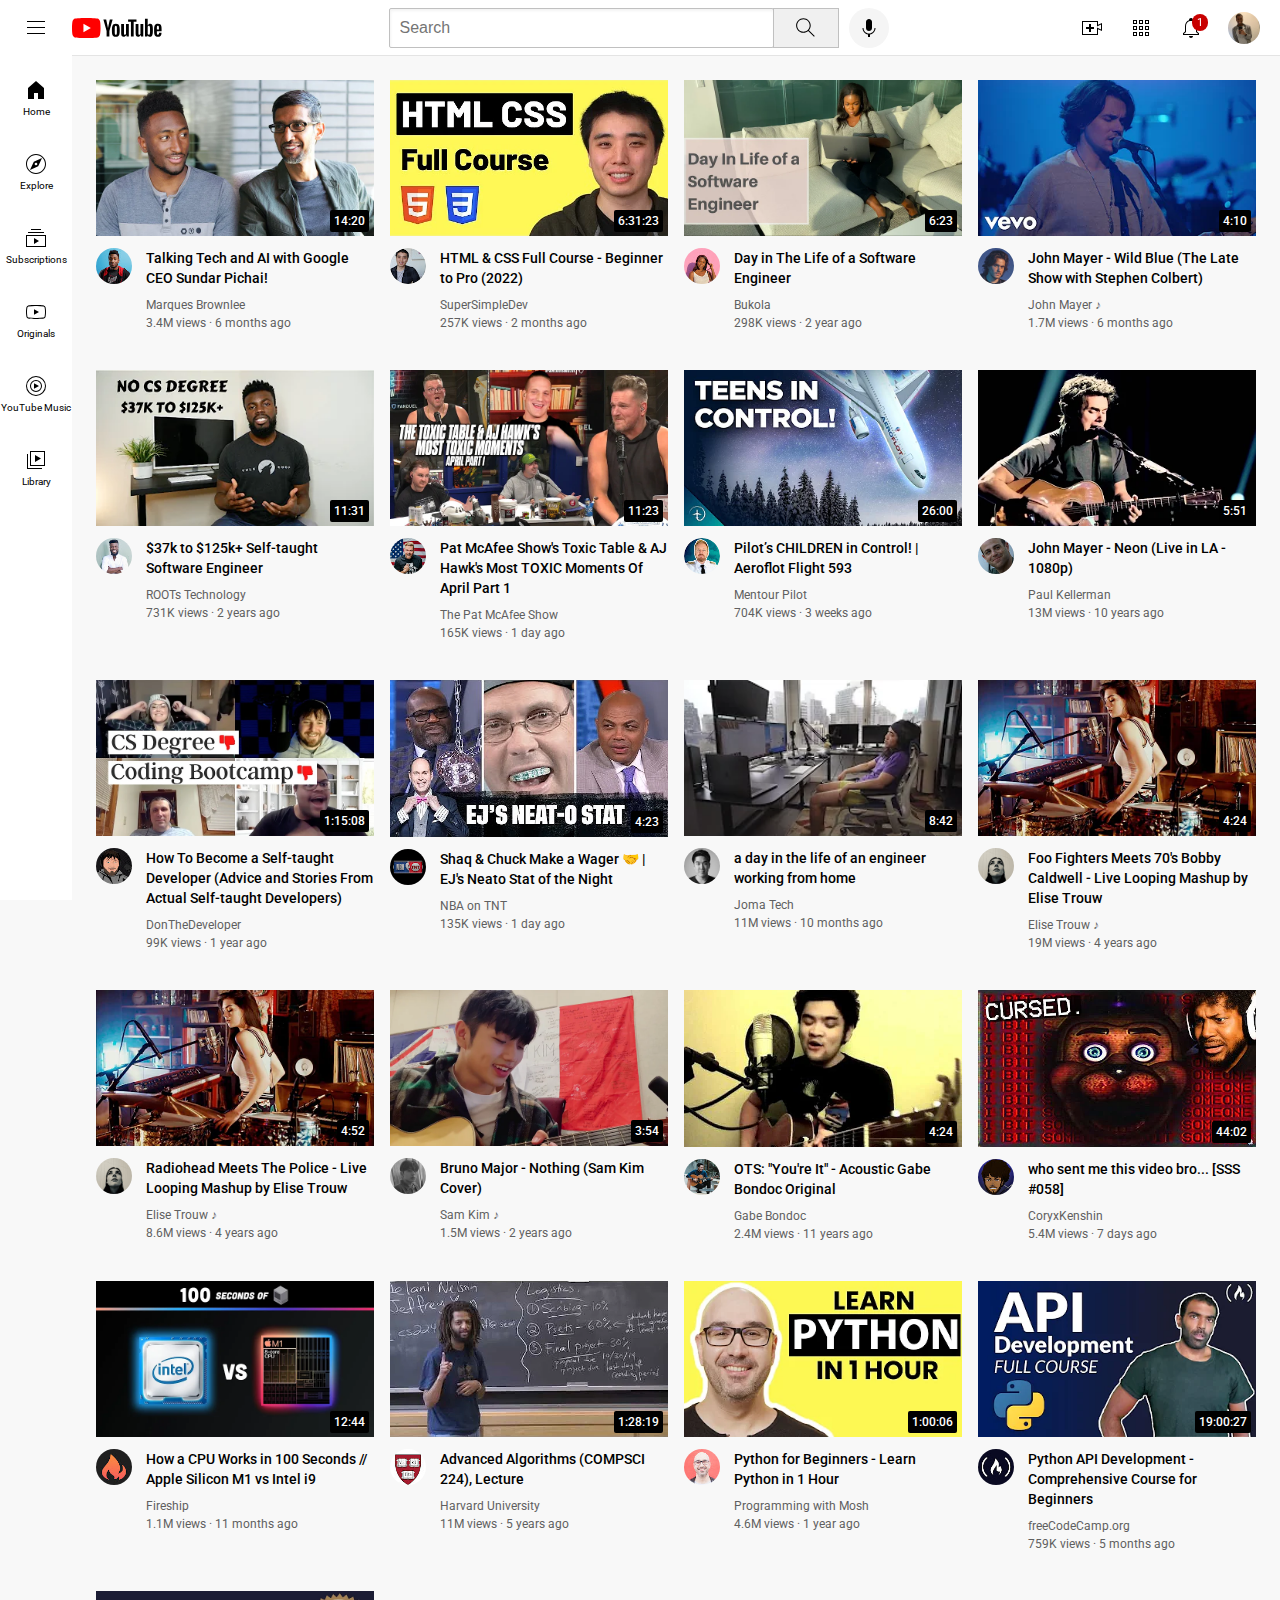
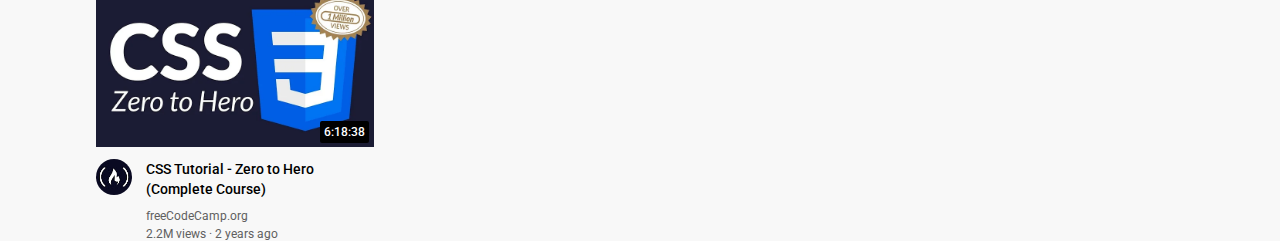
<file: index.html>
<!DOCTYPE html>
<html>
  <head>
    <title>YouTube.com Clone</title>

    <link rel="preconnect" href="https://fonts.googleapis.com">
    <link rel="preconnect" href="https://fonts.gstatic.com" crossorigin>
    <link href="https://fonts.googleapis.com/css2?family=Roboto:wght@400;500;700&display=swap" rel="stylesheet">

    <link rel="stylesheet" href="styles/general.css">
    <link rel="stylesheet" href="styles/header.css">
    <link rel="stylesheet" href="styles/video.css">
    <link rel="stylesheet" href="styles/sidebar.css">
  </head>
  <body>
    <header class="header">
      <div class="left-section">
        <img class="hamburger-menu" src="icons/hamburger-menu.svg">
        <img class="youtube-logo" src="icons/youtube-logo.svg">
      </div>
      <div class="middle-section">
        <input class="search-bar" type="text" placeholder="Search">
        <button class="search-button">
          <img class="search-icon" src="icons/search.svg">
          <div class="tooltip">Search</div>
        </button>
        <!-- Put position absolute inside position relative -->
        <button class="voice-search-button">
          <img class="voice-search-icon" src="icons/voice-search-icon.svg">
          <div class="tooltip">Search with your voice</div>
        </button>
      </div>
      <div class="right-section">
        <div class="upload-icon-container">
          <img class="upload-icon" src="icons/upload.svg">
          <div class="tooltip">Create</div>
        </div>
        <div class="youtube-apps-icon-container">
          <img class="youtube-apps-icon" src="icons/youtube-apps.svg">
          <div class="tooltip">YouTube Apps</div>
        </div>
        <div class="notifications-icon-container">
          <img class="notifications-icon" src="icons/notifications.svg">
          <div class="tooltip">Notifications</div>
          <div class="notifications-count">1</div>
        </div>
        <img class="current-user-picture" src="channel-pictures/chris-coffield.jpg">
      </div>
    </header>

    <nav class="sidebar">
      <div class="sidebar-link">
        <img src="icons/home.svg">
        <div>Home</div>
      </div>
      <div class="sidebar-link">
        <img src="icons/explore.svg">
        <div>Explore</div>
      </div>
      <div class="sidebar-link">
        <img src="icons/subscriptions.svg">
        <div>Subscriptions</div>
      </div>
      <div class="sidebar-link">
        <img src="icons/originals.svg">
        <div>Originals</div>
      </div>
      <div class="sidebar-link">
        <img src="icons/youtube-music.svg">
        <div>YouTube Music</div>
      </div>
      <div class="sidebar-link">
        <img src="icons/library.svg">
        <div>Library</div>
      </div>
    </nav>

    <main>
      <section class="video-grid">
        <div class="video-preview">
          <div class="thumbnail-row">
            <img class="thumbnail" src="thumbnails/thumbnail-1.webp">
            <div class="video-time">14:20</div>
          </div>
          <div class="video-info-grid">
            <div class="channel-picture">
              <img class="profile-picture" src="channel-pictures/channel-1.jpeg">
            </div>
            <div class="video-info">
              <p class="video-title">
                Talking Tech and AI with Google CEO Sundar Pichai!
              </p>
              <p class="video-author">
                Marques Brownlee
              </p>
              <p class="video-stats">
                3.4M views &#183; 6 months ago
              </p>
            </div>
          </div>
        </div>

        <div class="video-preview">
          <div class="thumbnail-row">
            <img class="thumbnail" src="thumbnails/thumbnail-2.webp">
            <div class="video-time">6:31:23</div>
          </div>
          <div class="video-info-grid">
            <div class="channel-picture">
              <img class="profile-picture" src="channel-pictures/channel-2.jpeg">
            </div>
            <div class="video-info">
              <p class="video-title">
                HTML & CSS Full Course - Beginner to Pro (2022)
              </p>
              <p class="video-author">
                SuperSimpleDev
              </p>
              <p class="video-stats">
                257K views &#183; 2 months ago
              </p>
            </div>
          </div>
        </div>

        <div class="video-preview">
          <div class="thumbnail-row">
            <img class="thumbnail" src="thumbnails/thumbnail-3.jpeg">
            <div class="video-time">6:23</div>
          </div>
          <div class="video-info-grid">
            <div class="channel-picture">
              <img class="profile-picture" src="channel-pictures/channel-3.jpeg">
            </div>
            <div class="video-info">
              <p class="video-title">
                Day in The Life of a Software Engineer
              </p>
              <p class="video-author">
                Bukola
              </p>
              <p class="video-stats">
                298K views &#183; 2 year ago
              </p>
            </div>
          </div>
        </div>

        <div class="video-preview">
          <div class="thumbnail-row">
            <img class="thumbnail" src="thumbnails/thumbnail-4.jpeg">
            <div class="video-time">4:10</div>
          </div>
          <div class="video-info-grid">
            <div class="channel-picture">
              <img class="profile-picture" src="channel-pictures/channel-4.jpg">
            </div>
            <div class="video-info">
              <p class="video-title">
                John Mayer - Wild Blue (The Late Show with Stephen Colbert)
              </p>
              <p class="video-author">
                John Mayer &#9834;
              </p>
              <p class="video-stats">
                1.7M views &#183; 6 months ago
              </p>
            </div>
          </div>
        </div>

        <div class="video-preview">
          <div class="thumbnail-row">
            <img class="thumbnail" src="thumbnails/thumbnail-5.webp">
            <div class="video-time">11:31</div>
          </div>
          <div class="video-info-grid">
            <div class="channel-picture">
              <img class="profile-picture" src="channel-pictures/channel-5.jpg">
            </div>
            <div class="video-info">
              <p class="video-title">
                $37k to $125k+ Self-taught Software Engineer
              </p>
              <p class="video-author">
                ROOTs Technology
              </p>
              <p class="video-stats">
                731K views &#183; 2 years ago
              </p>
            </div>
          </div>
        </div>

        <div class="video-preview">
          <div class="thumbnail-row">
            <img class="thumbnail" src="thumbnails/thumbnail-6.webp">
            <div class="video-time">11:23</div>
          </div>
          <div class="video-info-grid">
            <div class="channel-picture">
              <img class="profile-picture" src="channel-pictures/channel-6.jpg">
            </div>
            <div class="video-info">
              <p class="video-title">
                Pat McAfee Show's Toxic Table & AJ Hawk's Most TOXIC Moments Of April Part 1
              </p>
              <p class="video-author">
                The Pat McAfee Show
              </p>
              <p class="video-stats">
                165K views &#183; 1 day ago
              </p>
            </div>
          </div>
        </div>

        <div class="video-preview">
          <div class="thumbnail-row">
            <img class="thumbnail" src="thumbnails/thumbnail-7.webp">
            <div class="video-time">26:00</div>
          </div>
          <div class="video-info-grid">
            <div class="channel-picture">
              <img class="profile-picture" src="channel-pictures/channel-7.jpg">
            </div>
            <div class="video-info">
              <p class="video-title">
                Pilot’s CHILDREN in Control! | Aeroflot Flight 593
              </p>
              <p class="video-author">
                Mentour Pilot
              </p>
              <p class="video-stats">
                704K views &#183; 3 weeks ago
              </p>
            </div>
          </div>
        </div>

        <div class="video-preview">
          <div class="thumbnail-row">
            <img class="thumbnail" src="thumbnails/thumbnail-8.webp">
            <div class="video-time">5:51</div>
          </div>
          <div class="video-info-grid">
            <div class="channel-picture">
              <img class="profile-picture" src="channel-pictures/channel-8.jpg">
            </div>
            <div class="video-info">
              <p class="video-title">
                John Mayer - Neon (Live in LA - 1080p)
              </p>
              <p class="video-author">
                Paul Kellerman
              </p>
              <p class="video-stats">
                13M views &#183; 10 years ago
              </p>
            </div>
          </div>
        </div>
        
        <div class="video-preview">
          <div class="thumbnail-row">
            <img class="thumbnail" src="thumbnails/thumbnail-9.webp">
            <div class="video-time">1:15:08</div>
          </div>
          <div class="video-info-grid">
            <div class="channel-picture">
              <img class="profile-picture" src="channel-pictures/channel-9.jpg">
            </div>
            <div class="video-info">
              <p class="video-title">
                How To Become a Self-taught Developer (Advice and Stories From Actual Self-taught Developers)
              </p>
              <p class="video-author">
                DonTheDeveloper
              </p>
              <p class="video-stats">
                99K views &#183; 1 year ago
              </p>
            </div>
          </div>
        </div>

        <div class="video-preview">
          <div class="thumbnail-row">
            <img class="thumbnail" src="thumbnails/thumbnail-10.webp">
            <div class="video-time">4:23</div>
          </div>
          <div class="video-info-grid">
            <div class="channel-picture">
              <img class="profile-picture" src="channel-pictures/channel-10.jpg">
            </div>
            <div class="video-info">
              <p class="video-title">
                Shaq & Chuck Make a Wager 🤝 | EJ's Neato Stat of the Night
              </p>
              <p class="video-author">
                NBA on TNT
              </p>
              <p class="video-stats">
                135K views &#183; 1 day ago
              </p>
            </div>
          </div>
        </div>

        <div class="video-preview">
          <div class="thumbnail-row">
            <img class="thumbnail" src="thumbnails/thumbnail-11.webp">
            <div class="video-time">8:42</div>
          </div>
          <div class="video-info-grid">
            <div class="channel-picture">
              <img class="profile-picture" src="channel-pictures/channel-11.jpg">
            </div>
            <div class="video-info">
              <p class="video-title">
                a day in the life of an engineer working from home              </p>
              <p class="video-author">
                Joma Tech
              </p>
              <p class="video-stats">
                11M views &#183; 10 months ago
              </p>
            </div>
          </div>
        </div>

        <div class="video-preview">
          <div class="thumbnail-row">
            <img class="thumbnail" src="thumbnails/thumbnail-12.webp">
            <div class="video-time">4:24</div>
          </div>
          <div class="video-info-grid">
            <div class="channel-picture">
              <img class="profile-picture" src="channel-pictures/channel-12.jpg">
            </div>
            <div class="video-info">
              <p class="video-title">
                Foo Fighters Meets 70's Bobby Caldwell - Live Looping Mashup by Elise Trouw
              </p>
              <p class="video-author">
                Elise Trouw &#9834;
              </p>
              <p class="video-stats">
                19M views &#183; 4 years ago
              </p>
            </div>
          </div>
        </div>

        <div class="video-preview">
          <div class="thumbnail-row">
            <img class="thumbnail" src="thumbnails/thumbnail-12.webp">
            <div class="video-time">4:52</div>
          </div>
          <div class="video-info-grid">
            <div class="channel-picture">
              <img class="profile-picture" src="channel-pictures/channel-12.jpg">
            </div>
            <div class="video-info">
              <p class="video-title">
                Radiohead Meets The Police - Live Looping Mashup by Elise Trouw              </p>
              <p class="video-author">
                Elise Trouw &#9834;
              </p>
              <p class="video-stats">
                8.6M views &#183; 4 years ago
              </p>
            </div>
          </div>
        </div>

        <div class="video-preview">
          <div class="thumbnail-row">
            <img class="thumbnail" src="thumbnails/thumbnail-13.webp">
            <div class="video-time">3:54</div>
          </div>
          <div class="video-info-grid">
            <div class="channel-picture">
              <img class="profile-picture" src="channel-pictures/channel-13.jpg">
            </div>
            <div class="video-info">
              <p class="video-title">
                Bruno Major - Nothing (Sam Kim Cover)
              </p>
              <p class="video-author">
                Sam Kim &#9834;
              </p>
              <p class="video-stats">
                1.5M views &#183; 2 years ago
              </p>
            </div>
          </div>
        </div>

        <div class="video-preview">
          <div class="thumbnail-row">
            <img class="thumbnail" src="thumbnails/thumbnail-14.webp">
            <div class="video-time">4:24</div>
          </div>
          <div class="video-info-grid">
            <div class="channel-picture">
              <img class="profile-picture" src="channel-pictures/channel-14.jpg">
            </div>
            <div class="video-info">
              <p class="video-title">
                OTS: "You're It" - Acoustic Gabe Bondoc Original
              </p>
              <p class="video-author">
                Gabe Bondoc
              </p>
              <p class="video-stats">
                2.4M views &#183; 11 years ago
              </p>
            </div>
          </div>
        </div>

        <div class="video-preview">
          <div class="thumbnail-row">
            <img class="thumbnail" src="thumbnails/thumbnail-15.webp">
            <div class="video-time">44:02</div>
          </div>
          <div class="video-info-grid">
            <div class="channel-picture">
              <img class="profile-picture" src="channel-pictures/channel-15.jpg">
            </div>
            <div class="video-info">
              <p class="video-title">
                who sent me this video bro... [SSS #058]
              </p>
              <p class="video-author">
                CoryxKenshin
              </p>
              <p class="video-stats">
                5.4M views &#183; 7 days ago
              </p>
            </div>
          </div>
        </div>

        <div class="video-preview">
          <div class="thumbnail-row">
            <img class="thumbnail" src="thumbnails/thumbnail-16.webp">
            <div class="video-time">12:44</div>
          </div>
          <div class="video-info-grid">
            <div class="channel-picture">
              <img class="profile-picture" src="channel-pictures/channel-16.jpg">
            </div>
            <div class="video-info">
              <p class="video-title">
                How a CPU Works in 100 Seconds // Apple Silicon M1 vs Intel i9
              </p>
              <p class="video-author">
                Fireship
              </p>
              <p class="video-stats">
                1.1M views &#183; 11 months ago
              </p>
            </div>
          </div>
        </div>

        <div class="video-preview">
          <div class="thumbnail-row">
            <img class="thumbnail" src="thumbnails/thumbnail-17.webp">
            <div class="video-time">1:28:19</div>
          </div>
          <div class="video-info-grid">
            <div class="channel-picture">
              <img class="profile-picture" src="channel-pictures/channel-17.jpg">
            </div>
            <div class="video-info">
              <p class="video-title">
                Advanced Algorithms (COMPSCI 224), Lecture
              </p>
              <p class="video-author">
                Harvard University
              </p>
              <p class="video-stats">
                11M views &#183; 5 years ago
              </p>
            </div>
          </div>
        </div>

        <div class="video-preview">
          <div class="thumbnail-row">
            <img class="thumbnail" src="thumbnails/thumbnail-18.webp">
            <div class="video-time">1:00:06</div>
          </div>
          <div class="video-info-grid">
            <div class="channel-picture">
              <img class="profile-picture" src="channel-pictures/channel-18.jpg">
            </div>
            <div class="video-info">
              <p class="video-title">
                Python for Beginners - Learn Python in 1 Hour
              </p>
              <p class="video-author">
                Programming with Mosh
              </p>
              <p class="video-stats">
                4.6M views &#183; 1 year ago
              </p>
            </div>
          </div>
        </div>

        <div class="video-preview">
          <div class="thumbnail-row">
            <img class="thumbnail" src="thumbnails/thumbnail-19.webp">
            <div class="video-time">19:00:27</div>
          </div>
          <div class="video-info-grid">
            <div class="channel-picture">
              <img class="profile-picture" src="channel-pictures/channel-19.jpg">
            </div>
            <div class="video-info">
              <p class="video-title">
                Python API Development - Comprehensive Course for Beginners              
              </p>
              <p class="video-author">
                freeCodeCamp.org
              </p>
              <p class="video-stats">
                759K views &#183; 5 months ago
              </p>
            </div>
          </div>
        </div>

        <div class="video-preview">
          <div class="thumbnail-row">
            <img class="thumbnail" src="thumbnails/thumbnail-20.webp">
            <div class="video-time">6:18:38</div>
          </div>
          <div class="video-info-grid">
            <div class="channel-picture">
              <img class="profile-picture" src="channel-pictures/channel-19.jpg">
            </div>
            <div class="video-info">
              <p class="video-title">
                CSS Tutorial - Zero to Hero (Complete Course)              
              </p>
              <p class="video-author">
                freeCodeCamp.org
              </p>
              <p class="video-stats">
                2.2M views &#183; 2 years ago
              </p>
            </div>
          </div>
        </div>
      </section>
    </main>
  </body>
</html>
</file>
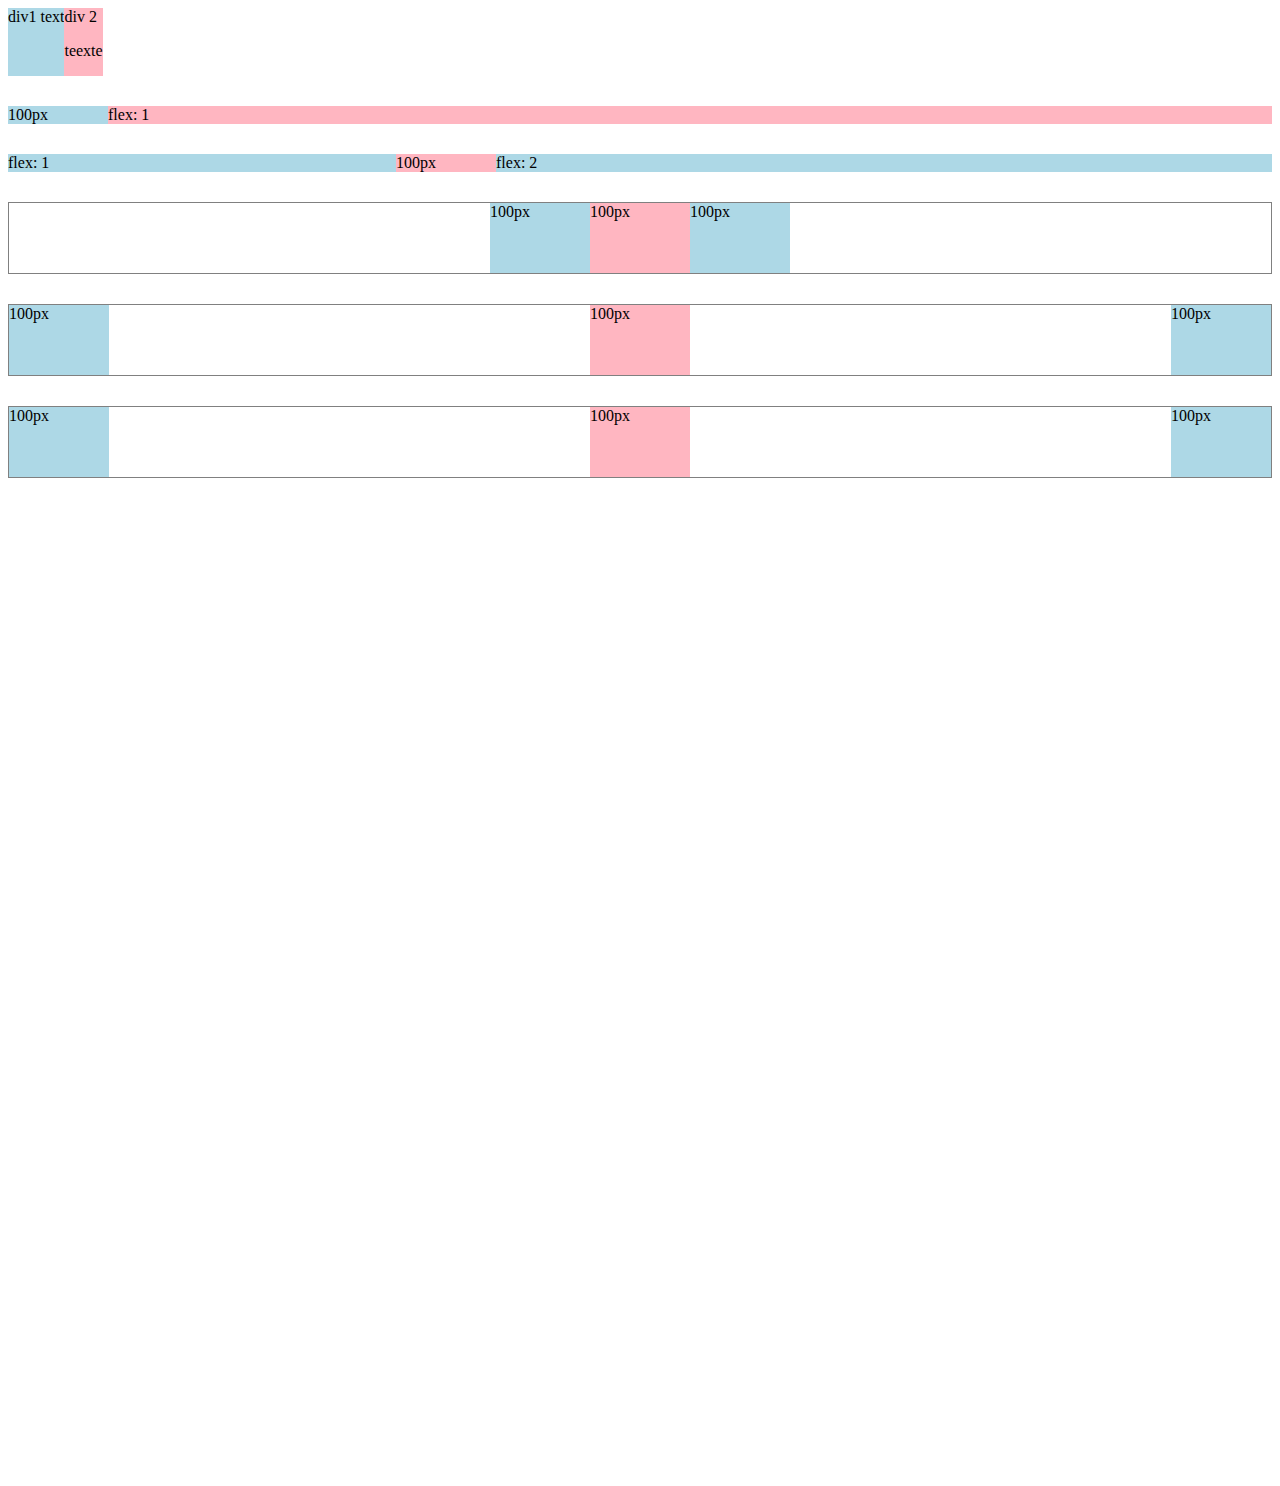
<file: flexbox.html>
<!DOCTYPE html>
<html>
  <head>
    <title>
      Flexbox Practice
    </title>
  </head>
  <body style="
   padding-bottom: 1000px;">
    <div style="
    display: flex;
    flex-direction: row;">
      <div style="background-color: lightblue">div1 text</div>
      <div style="background-color: lightpink">div 2<p>teexte</p></div>
    </div>

    <div style="
    margin-top: 30px;
      display: flex;
      flex-direction: row;">
        <div style="background-color: lightblue; width: 100px">100px</div>
        <div style="
        flex: 1;
        background-color: lightpink">flex: 1</div>
    </div>

    <div style="
        margin-top: 30px;
        display: flex;
        flex-direction: row;">
        <div style="
          flex: 1;
          background-color: lightblue">flex: 1</div>
          <div style="
          background-color: lightpink; 
          width: 100px">100px</div>
        <div style="
        background-color: lightblue; 
        flex: 2;">flex: 2</div>
    </div>

    <div style="
      margin-top: 30px;
      height: 70px;
      border-width: 1PX;
      border-style: solid;
      border-color: gray;
      display: flex;
      flex-direction: row;
      justify-content: center;">
      <div style="
        width: 100px;
        background-color: lightblue">100px</div>
        <div style="
        background-color: lightpink; 
        width: 100px">100px</div>
      <div style="
      background-color: lightblue; 
      width: 100px;">100px</div>
    </div>

    <div style="
      margin-top: 30px;
      height: 70px;
      border-width: 1px;
      border-style: solid;
      border-color: gray;
      display: flex;
      flex-direction: row;
      justify-content: space-between;">
      <div style="
        width: 100px;
        background-color: lightblue">100px</div>
        <div style="
        background-color: lightpink; 
        width: 100px">100px</div>
      <div style="
      background-color: lightblue; 
      width: 100px;">100px</div>
    </div>

        <div style="
          margin-top: 30px;
          height: 70px;
          border-width: 1PX;
          border-style: solid;
          border-color: gray;
          display: flex;
          flex-direction: row;
          justify-content: space-between;
          align-items: flex-center;">
          <div style="
            width: 100px;
            background-color: lightblue">100px</div>
            <div style="
            background-color: lightpink; 
            width: 100px">100px</div>
          <div style="
          background-color: lightblue; 
          width: 100px;">100px</div>
        </div>
  </body>
</html>
</file>
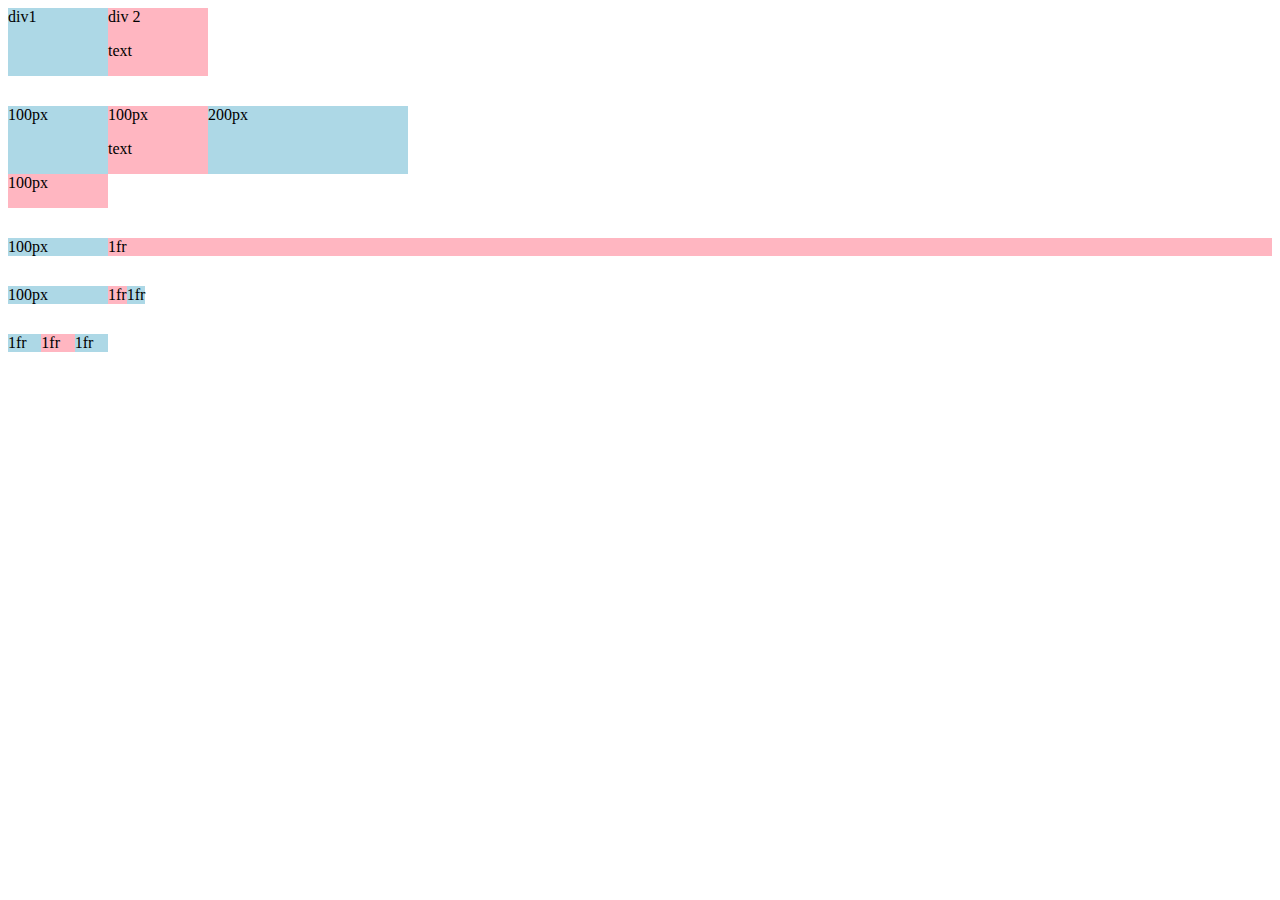
<file: grid.html>
<!DOCTYPE html>
<html>
  <head>
    <title>Grid Practice</title>
  </head>
  <body>
    <div style="display: grid;
    grid-template-columns: 100px 100px;">
    <div style="background-color: lightblue;">
      div1
    </div>
    <div style="background-color: lightpink;">
      div 2 <p>text</p>
    </div>
  </div>

  <div style="
  margin-top: 30px;
  display: grid;
  grid-template-columns: 100px 100px 200px;">
  <div style="background-color: lightblue;">
    100px</div>
  <div style="background-color: lightpink;">
    100px<p>text</p></div>
    <div style="background-color: lightblue;">
      200px</div>
      <div style="background-color: lightpink;">
        100px<p></p></div>
</div>

<div style="
  margin-top: 30px;
  display: grid;
  grid-template-columns: 100px 1fr;">
  <div style="background-color: lightblue;">
    100px</div>
  <div style="background-color: lightpink;">
    1fr</div>

    <div style="
      margin-top: 30px;
      display: grid;
      grid-template-columns: 100px 1fr 2fr;">
      <div style="background-color: lightblue;">
        100px</div>
      <div style="background-color: lightpink;">
        1fr</div>
        <div style="background-color: lightblue;">
          1fr</div>

          <div style="
            margin-top: 30px;
            display: grid;
            grid-template-columns: 1fr 1fr 1fr;">
            <div style="background-color: lightblue;">
              1fr</div>
            <div style="background-color: lightpink;">
              1fr</div>
              <div style="background-color: lightblue;">
                1fr</div>
    
  </body>
</html>
</file>
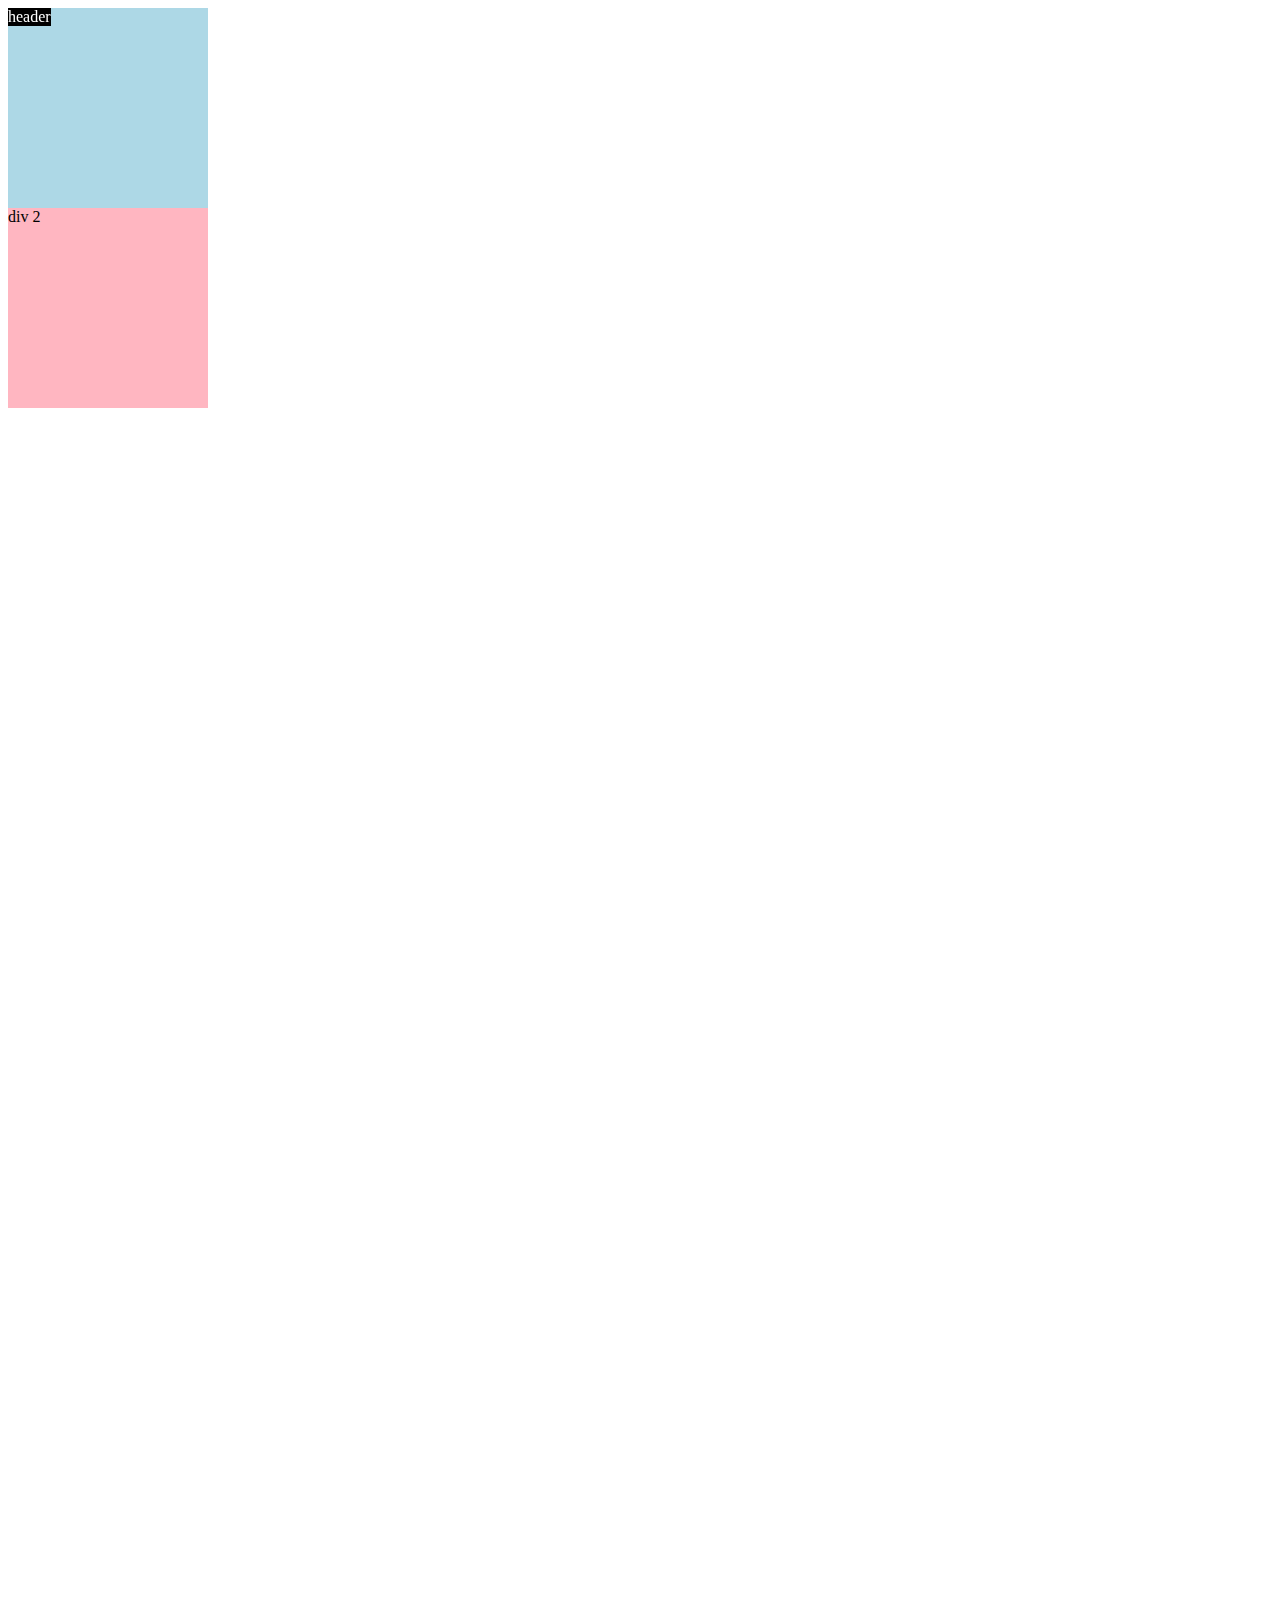
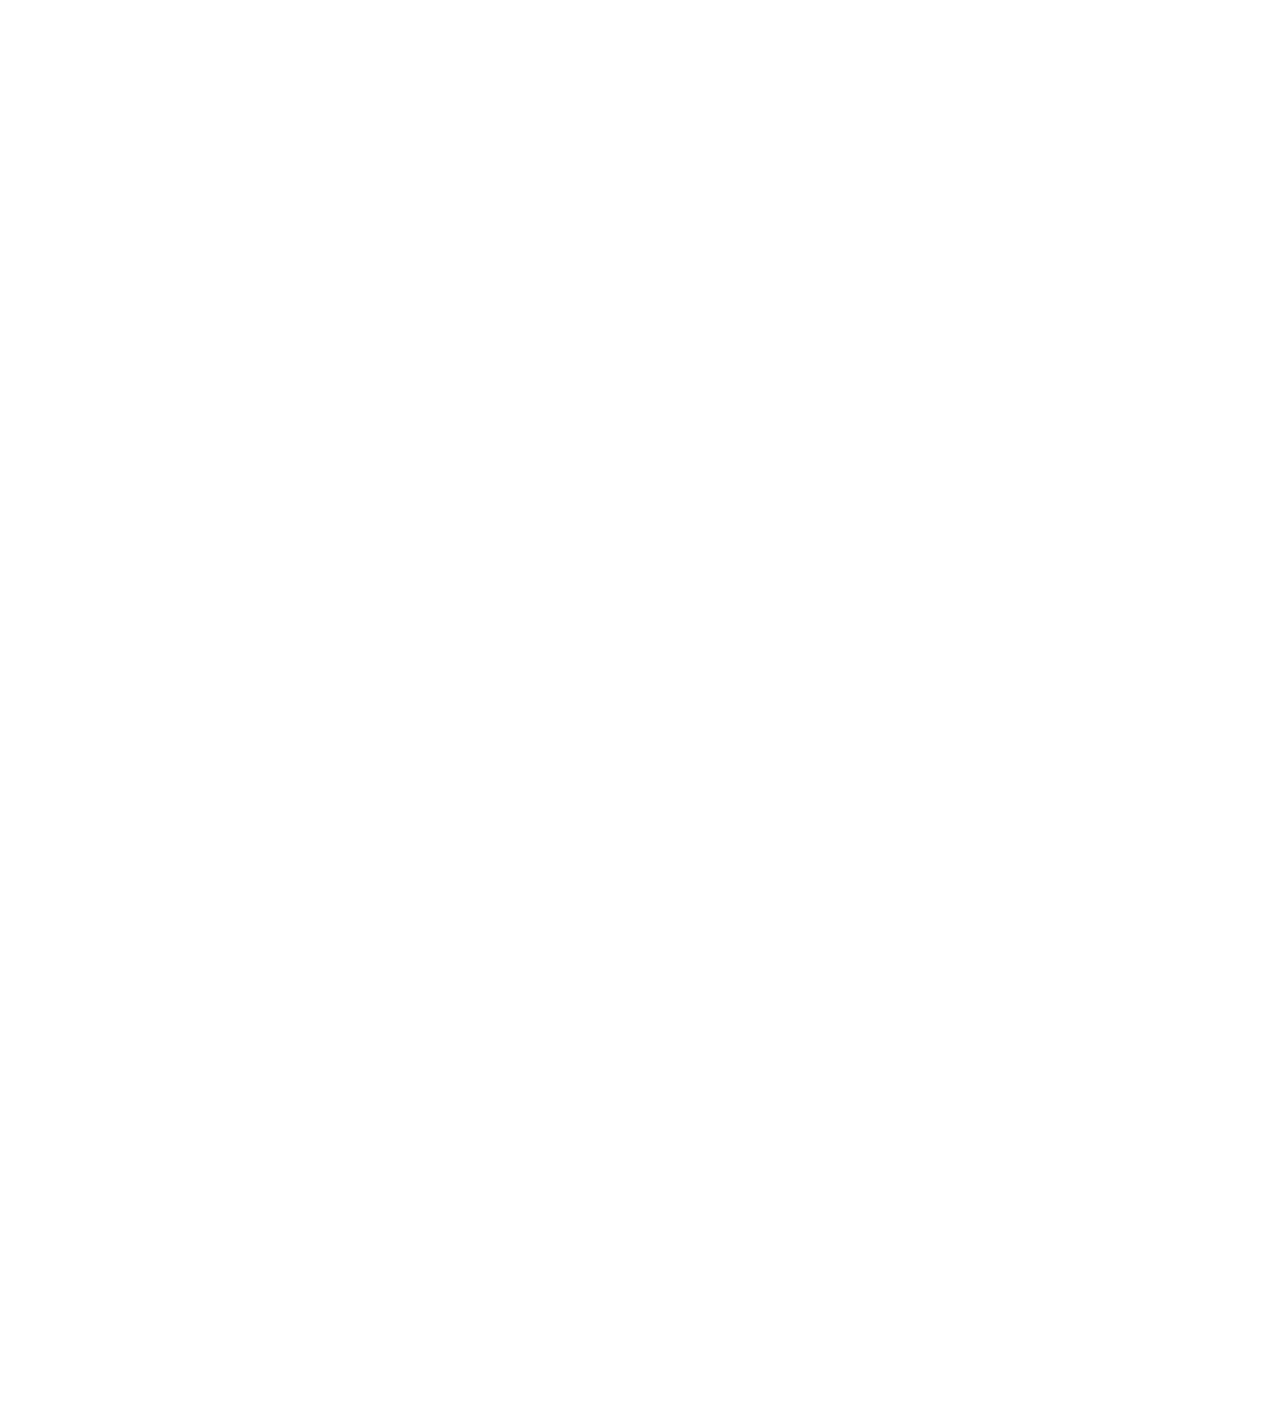
<file: position.html>
<!DOCTYPE html>
<html>
  <head>
    <title>Position Practice</title>
  </head>
  <body style="
  height: 3000px;">
    <div style="
      background-color: black;
      color: white;
      position: fixed;
      ">header</div>
    <div style="
    background-color: lightblue;
    height: 200px;
    width: 200px;
    position: static;" >div 1</div>
    <div style="
    background-color: lightpink;
    height: 200px;
    width: 200px;">div 2</div>
  </body>
</html>
</file>
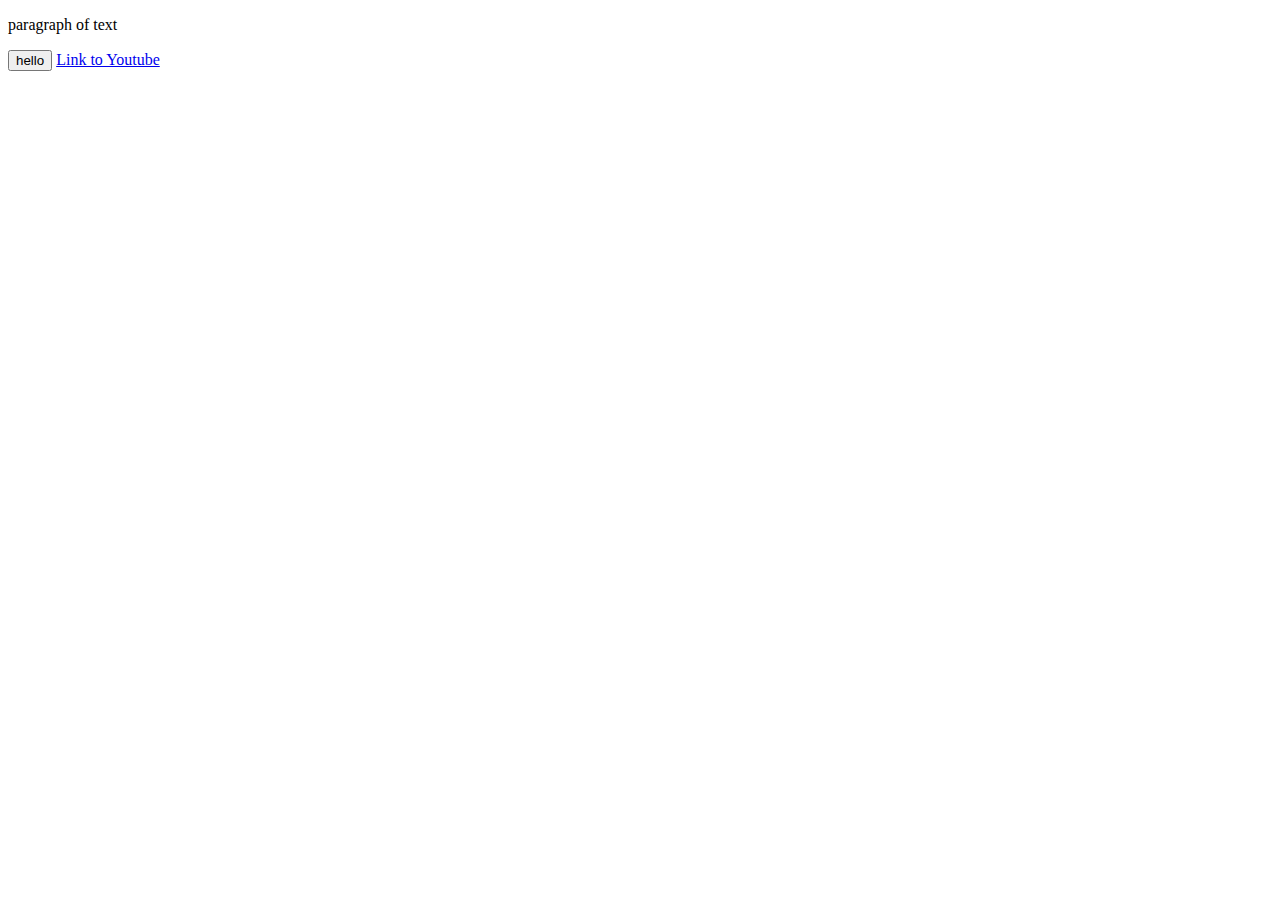
<file: intro-to-html/website.html>
<!DOCTYPE html>
<html>
  <head>
    <title>
      First Website
    </title>
  </head>
  <body>
    <p>
      paragraph of text 
    </p> 
    
    <button>
      hello
    </button>
    
    <a href="https://www.youtube.com/" target="_blank">
      Link to Youtube
    </a>
    
  </body>
</html>
</file>
<file: styles/general.css>
p {
  margin-top: 0;
  margin-bottom: 0;
}

body {
  /* This style below will be inherited */
  font-family: Roboto, Arial;
  margin: 0;
  padding-top: 80px;
  padding-left: 96px;
  padding-right: 24px;
  background-color: rgb(248, 248, 248);
}
</file>
<file: styles/header.css>
.header {
  height: 55px;

  display: flex;
  flex-direction: row;
  justify-content: space-between;

  position: fixed;
  top: 0;
  left: 0;
  right: 0;
  z-index: 100;

  background-color: white;
  border-bottom-width: 1px;
  border-bottom-style: solid;
  border-bottom-color: rgb(228, 228, 228);
}

.left-section {
  display: flex;
  align-items: center;
}

.hamburger-menu {
  height: 24px;
  margin-left: 24px;
  margin-right: 24px;
  cursor: pointer;
}

.youtube-logo {
  height: 20px;
  cursor: pointer;
}

.middle-section {
  flex: 1;
  margin-left: 70px;
  margin-right: 35px;
  max-width: 500px;
  display: flex;
  align-items: center;
}

.search-bar {
  flex: 1;
  height: 36px;
  padding-left: 10px;
  font-size: 16px;
  border: 1px solid rgb(192, 192, 192);
  border-radius: 2px;
  box-shadow: inset 1px 2px 3px rgba(0, 0, 0, 0.05);
  width: 0;
}

.search-bar::placeholder {
  font-size: 16px;
}

.search-button {
  height: 40px;
  width: 66px;
  background-color: rgb(240, 240, 240);
  border-width: 1px;
  border-style: solid;
  border-color: rgb(192, 192, 192);
  margin-left: -1px;
  margin-right: 10px;
  cursor: pointer;
}

.search-button,
.voice-search-button,
.upload-icon-container,
.notifications-icon-container,
.youtube-apps-icon-container {
  display: flex;
  justify-content: center;
  align-items: center;
  position: relative;
}

.search-button .tooltip,
.voice-search-button .tooltip,
.upload-icon-container .tooltip,
.notifications-icon-container .tooltip,
.youtube-apps-icon-container .tooltip {
  position: absolute;
  background-color: gray;
  color: white;
  padding-top: 4px;
  padding-bottom: 4px;
  padding-left: 8px;
  padding-right: 8px;
  border-radius: 2px;
  font-size: 12px;
  bottom: -30px;
  opacity: 0;
  transition: opacity 0.15s;
  pointer-events: none;
  white-space: nowrap;
}

.search-button:hover .tooltip,
.voice-search-button:hover .tooltip,
.upload-icon-container:hover .tooltip,
.notifications-icon-container:hover .tooltip,
.youtube-apps-icon-container:hover .tooltip {
  opacity: 1;
}

.search-icon {
  height: 25px;
  cursor: pointer;
}

.voice-search-button {
  height: 40px;
  width: 40px;
  border-radius: 20px;
  border: none;
  background-color: rgb(245, 245, 245);
}

.voice-search-icon {
  height: 24px;
  cursor: pointer;
}

.right-section {
  width: 180px;
  margin-right: 20px;
  display: flex;
  align-items: center;
  justify-content: space-between;
  flex-shrink: 0;
}

.upload-icon {
  height: 24px;
  cursor: pointer;
}

.youtube-apps-icon {
  height: 24px;
  
}

.notifications-icon {
  height: 24px;
  cursor: pointer;
}

.notifications-icon-container {
  position: relative;
}

.notifications-count {
  position: absolute;
  top: -2px;
  right: -5px;
  background-color: rgb(200, 0, 0);
  color: white;
  font-size: 11px;
  padding-left: 5px;
  padding-right: 5px;
  padding-top: 2px;
  padding-bottom: 2px;
  border-radius: 10px;
  cursor: pointer;
}

.current-user-picture {
  height: 32px;
  border-radius: 16px;
  cursor: pointer;
}
</file>
<file: styles/video.css>
.thumbnail {
  width: 100%;
  cursor: pointer;
}

.video-title {
  margin-top: 0;
  font-size: 14px;
  font-weight: 500;
  line-height: 20px;
  margin-bottom: 10px;
  cursor: pointer;
}

.video-info-grid {
  display: grid;
  grid-template-columns: 50px 1fr;
}

.profile-picture {
  width: 36px;
  border-radius: 50px;
  cursor: pointer;
}

.thumbnail-row {
  margin-bottom: 8px;
  position: relative;
}

.video-author,
.video-stats {
  font-size: 12px;
  color: rgb(96, 96, 96);
  cursor: pointer;
}

.video-author {
  margin-bottom: 4px;
  cursor: pointer;
}

.video-grid {
  display: grid;
  grid-template-columns: 1fr 1fr 1fr;
  column-gap: 16px;
  row-gap: 40px;
}

@media (max-width: 750px) {
  .video-grid {
    grid-template-columns: 1fr 1fr;
  }
}

@media (min-width: 751px) and (max-width: 999px) {
  .video-grid {
    grid-template-columns: 1fr 1fr 1fr;
  }
}

@media (min-width: 1000px) {
  .video-grid {
    grid-template-columns: 1fr 1fr 1fr 1fr;
  }
}

.video-time {
  font-size: 12px;
  font-weight: 500;
  padding: 4px;
  border-radius: 2px;
  background-color: black;
  color: white;
  position: absolute;
  bottom: 8px;
  right: 5px;
}
</file>
<file: styles/sidebar.css>
.sidebar {
  position: fixed;
  left: 0;
  bottom: 0;
  top: 55px;
  background-color: white;
  width: 72px;
  z-index: 200;
  padding-top: 5px;
}

.sidebar-link {
  height: 74px;
  display: flex;
  justify-content: center;
  align-items: center;
  flex-direction: column;
  cursor: pointer;
}

.sidebar-link:hover {
  background-color: rgb(235, 235, 235);
}

.sidebar-link img {
  height: 24px;
  margin-bottom: 4px;
}

.sidebar-link div {
  font-size: 10px;
}
</file>
